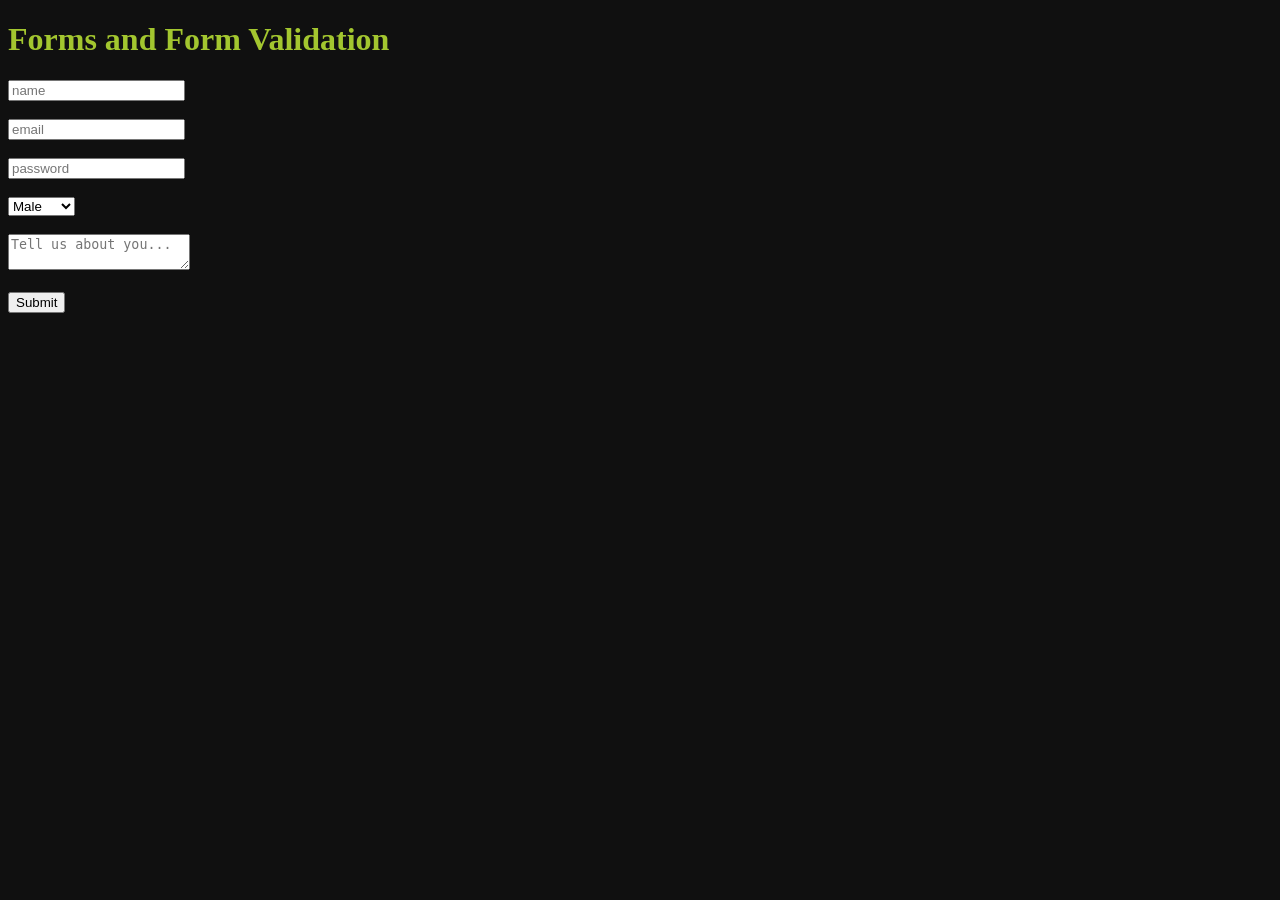
<file: Forms and Froms Validation/index.html>
<!DOCTYPE html>
<html lang="en">
<head>
    <meta charset="UTF-8">
    <meta name="viewport" content="width=device-width, initial-scale=1.0">
    <title>Document</title>
    <link rel="stylesheet" href="style.css">
</head>
<body>
    <h1>Forms and Form Validation</h1>
    <form id="myForm">
        <input required minlength="3" maxlength="10" id="name" type="text"  placeholder="name">
        
        <div id="hide">
            <br>
            <small>Your name should be greater than 2 characters</small>
        </div>
        <br><br>
        <input  type="email" placeholder="email">
        <br><br>
        <input  required ="password" placeholder="password">
        <br><br>
        <select>
            <option value="male">Male</option>
            <option value="female">Female</option>
            <option value="other">Other</option>
        </select>
        <br><br>
        <textarea placeholder="Tell us about you..."></textarea>
        <br><br>
        <input type="submit">
        <br><br>
    </form>
    <script src="script.js"></script>
</body>
</html>
</file>
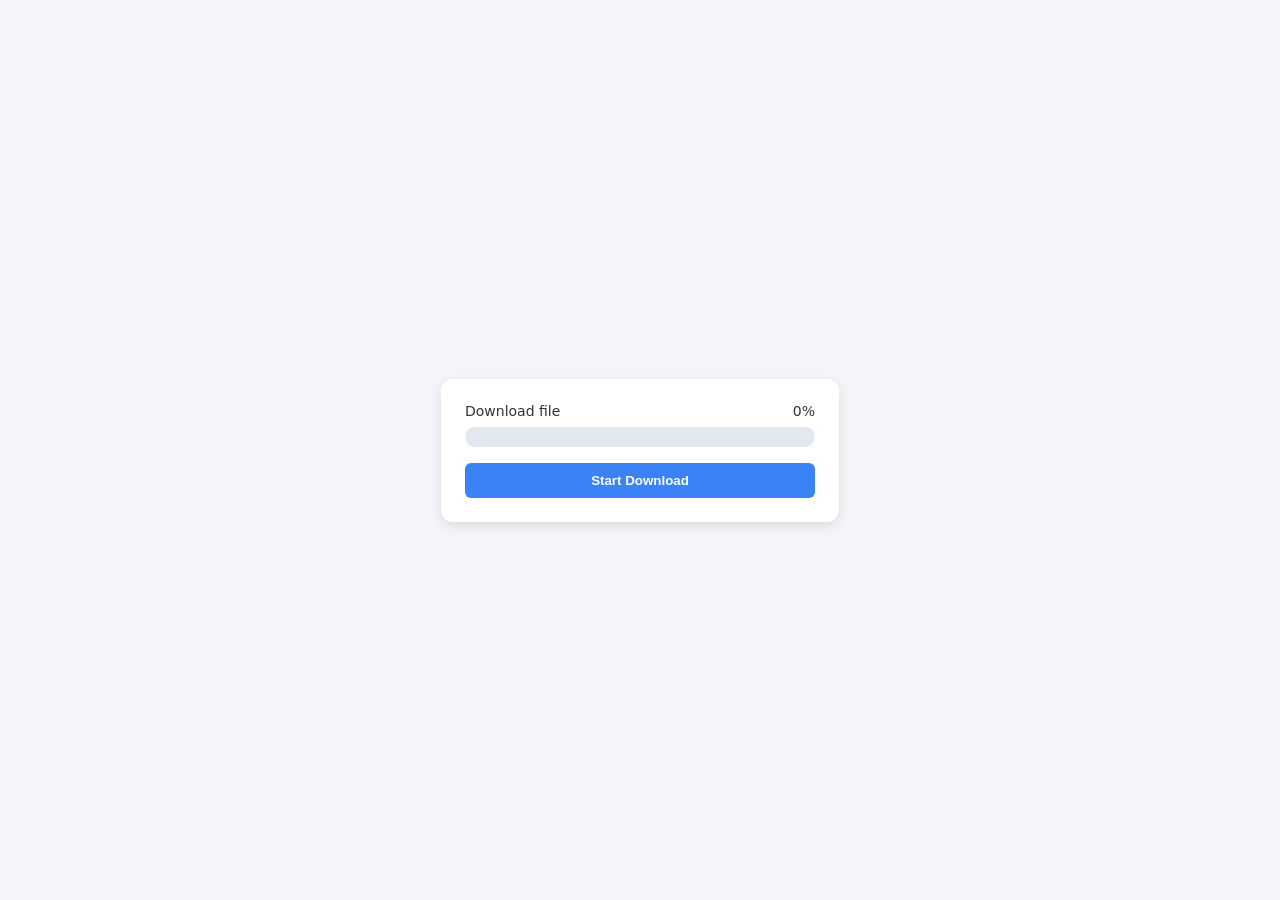
<file: Time & Interval/index.html>
<!DOCTYPE html>
<html lang="en">

<head>
    <meta charset="UTF-8">
    <meta name="viewport" content="width=device-width, initial-scale=1.0">
    <title>Time & Interval </title>
    <link rel="stylesheet" href="style.css">
</head>

<body>





    <div class="download-wrapper">
        <div class="download-info">
            <span class="file-name">Download file </span>
            <span class="percentage" id="progress-text">0%</span>
        </div>
        <div class="progress-container">
            <div class="progress-bar" id="my-bar"></div>
        </div>
        <button id="download-btn">Start Download</button>
    </div>

    <script src="script.js"></script>
</body>

</html>
</file>
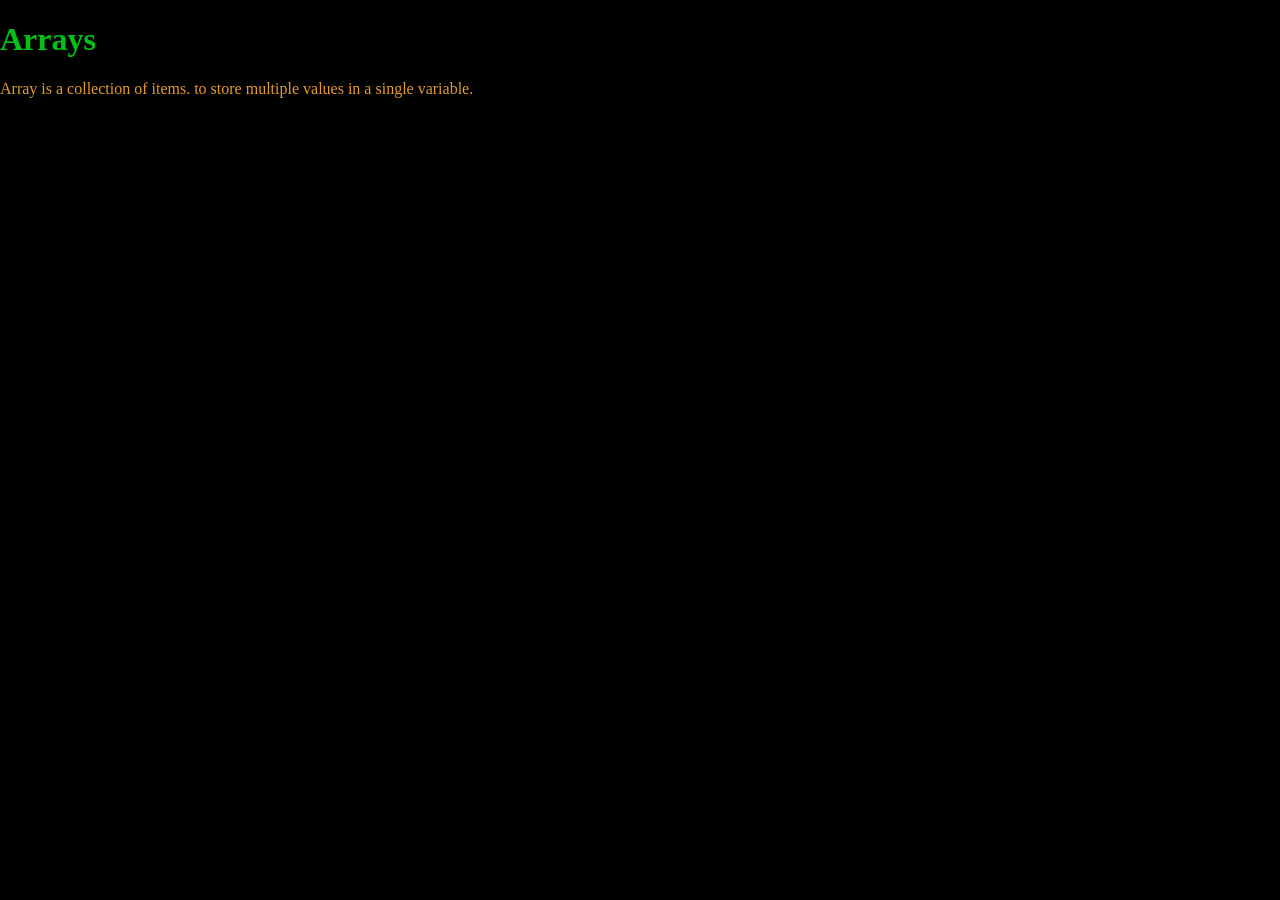
<file: Arrays/indx.html>
<!DOCTYPE html>
<html lang="en">
<head>
    <meta charset="UTF-8">
    <meta name="viewport" content="width=device-width, initial-scale=1.0">
    <title>Document</title>
</head>
<style>
    h1 {
        color: #00c213;
    }
    p {
        color: #e39b27;
    }
    body {
       
     
        margin: 0;
        padding: 0;
        background-color: #000000;
    }
    
</style>
<body>



    <h1 >Arrays</h1>
    <p> Array is a collection of items. to store multiple values in a single variable.</p>
    <Script src="Script.js"></Script>
</body>
</html>
</file>
<file: Forms and Froms Validation/style.css>
html body {
    background-color: rgba(0, 0, 0, 0.937);
}

body {
    color: rgb(34, 130, 214);
}

h1 {
    color: rgb(163, 198, 47);
}

small {
    color: rgb(129, 26, 26);
    font-size: xx-small;

}

#hide {
    display: none;
}
</file>
<file: Time & Interval/style.css>
body {
  font-family: system-ui, -apple-system, sans-serif;
  display: flex;
  justify-content: center;
  align-items: center;
  height: 100vh;
  background-color: #f4f4f9;
  margin: 0;
}

.download-wrapper {
  background: white;
  padding: 24px;
  border-radius: 12px;
  box-shadow: 0 4px 12px rgba(0, 0, 0, 0.1);
  width: 100%;
  max-width: 350px;
}

.download-info {
  display: flex;
  justify-content: space-between;
  margin-bottom: 8px;
  font-size: 14px;
  color: #333;
  font-weight: 500;
}

/* The gray background track */
.progress-container {
  width: 100%;
  height: 20px;
  background-color: #e2e8f0;
  border-radius: 10px;
  overflow: hidden;
  margin-bottom: 16px;
}

/* The animated green fill */
.progress-bar {
  width: 0%;
  height: 100%;
  background-color: #10b981;
  border-radius: 10px;
  transition: width 0.3s ease;
  
  /* Striped effect */
  background-image: linear-gradient(
    45deg,
    rgba(255, 255, 255, 0.15) 25%,
    transparent 25%,
    transparent 50%,
    rgba(255, 255, 255, 0.15) 50%,
    rgba(255, 255, 255, 0.15) 75%,
    transparent 75%,
    transparent
  );
  background-size: 1rem 1rem;
  animation: stripes 1s linear infinite;
}

/* Button Styling */
#download-btn {
  width: 100%;
  padding: 10px;
  background-color: #3b82f6;
  color: white;
  border: none;
  border-radius: 6px;
  font-weight: 600;
  cursor: pointer;
  transition: background-color 0.2s;
}

#download-btn:hover {
  background-color: #2563eb;
}

#download-btn:disabled {
  background-color: #94a3b8;
  cursor: not-allowed;
}

/* Animation for the stripes moving */
@keyframes stripes {
  0% {
    background-position: 1rem 0;
  }
  100% {
    background-position: 0 0;
  }
}
</file>
